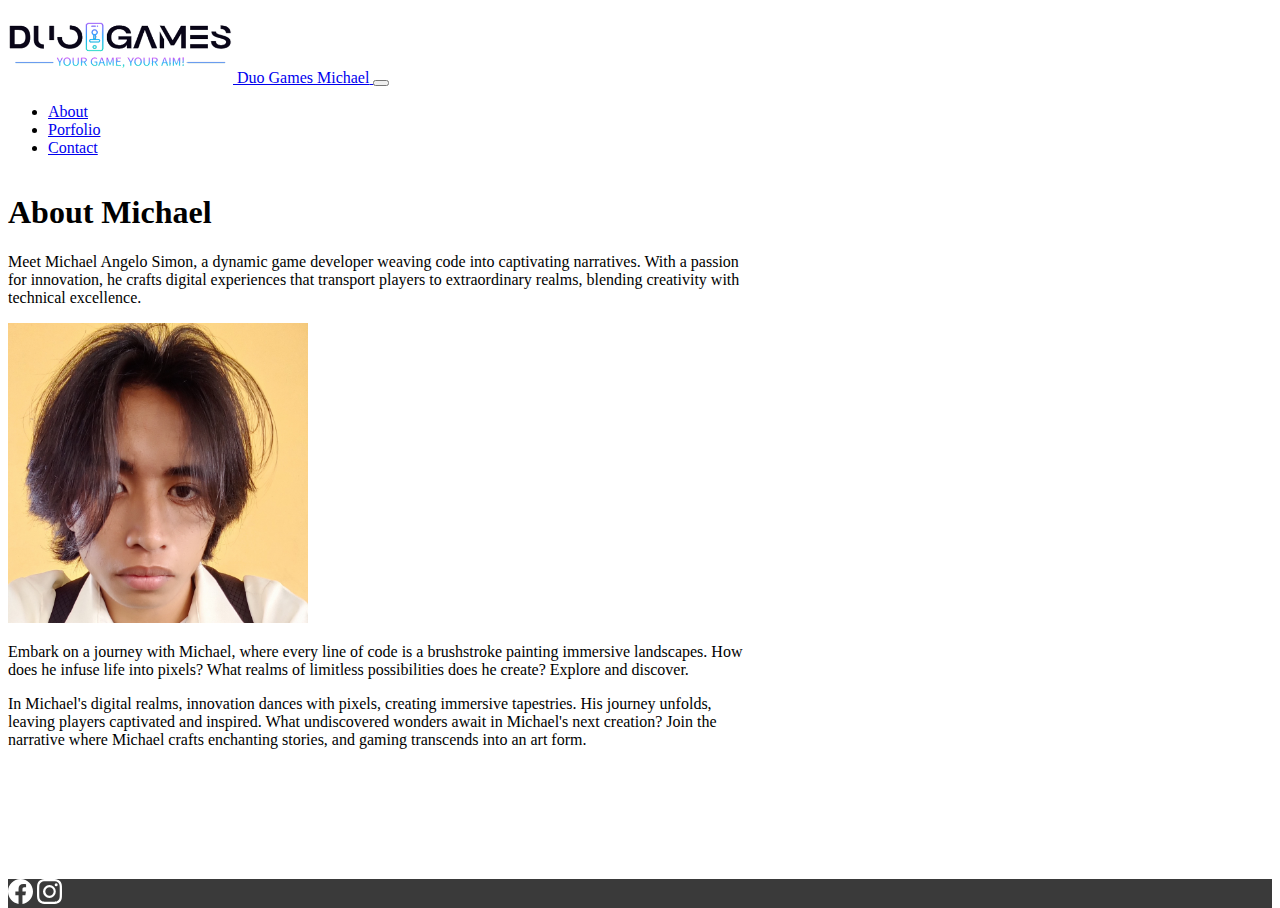
<file: about.html>
<!doctype html>
<html lang="en">
<head>
    <!-- Required meta tags -->
    <meta charset="utf-8">
    <meta name="viewport" content="width=device-width, initial-scale=1">
    <!-- Bootstrap CSS -->
    <link href="https://cdn.jsdelivr.net/npm/bootstrap@5.3.2/dist/css/bootstrap.min.css" rel="stylesheet" integrity="sha384-T3c6CoIi6uLrA9TneNEoa7RxnatzjcDSCmG1MXxSR1GAsXEV/Dwwykc2MPK8M2HN" crossorigin="anonymous">
    <link href="css/custom.css" rel="stylesheet" >
    <title>About | Duo Games Michael</title>
</head>
<body>
    <div class="container px-0">
        <nav class="navbar navbar-expand-lg navbar-light">
            <div class="container">
            <a class="navbar-brand" href="index.html">
                <img src="images/duogamelogo.png" width="225" height="75" alt="logo for Duo Games Michael">
                <span class="d-none">Duo Games Michael</span>
            </a>
            <button
            class="navbar-toggler"
            type="button"
            data-bs-toggle="collapse"
            data-bs-target="#navbarNav"
            aria-controls="navbarNav"
            aria-expanded="false"
            aria-label="Toggle Navigation"
            >
                <span class="navbar-toggler-icon"></span>
            </button>
            <div class="collapse navbar-collapse" id="navbarNav">
                <ul class="navbar-nav ms-auto text-center">
                    <li class="nav-item">
                        <a href="about.html" class="nav-link active">About</a>
                    </li>

                    <li class="nav-item">
                        <a href="portfolio.html" class="nav-link ">Porfolio</a>
                    </li>
                    <li class="nav-item">
                        <a href="contact.html" class="nav-link">Contact</a>
                    </li>
                </ul>
            </div>
        </nav>
    </div>
    <main>
        <div class="singleCol mx-auto my-2 my-md-4">
            <div class="container overflow-hidden">
            <h1>About Michael</h1>
            <p class="lead">Meet Michael Angelo Simon, a dynamic game developer weaving code into captivating narratives. With a passion for innovation, he crafts digital experiences that transport players to extraordinary realms, blending creativity with technical excellence.</p>
            <p class="text-center"><img src="images/michael.jpg" alt="" class="float-sm-none float-md-end" height="300" width="300"> </p>
            <p>Embark on a journey with Michael, where every line of code is a brushstroke painting immersive landscapes. How does he infuse life into pixels? What realms of limitless possibilities does he create? Explore and discover.</p>
            <p>In Michael's digital realms, innovation dances with pixels, creating immersive tapestries. His journey unfolds, leaving players captivated and inspired. What undiscovered wonders await in Michael's next creation? Join the narrative where Michael crafts enchanting stories, and gaming transcends into an art form.</p>
            </div>
        </div>
        
    </main>
    <footer class="py-4">
            <div class="d-flex flex-row justify-content-center">
                <a href="#"><svg xmlns="http://www.w3.org/2000/svg" width="25" height="25" fill="currentColor" class="bi bi-facebook" viewBox="0 0 16 16">
                    <path d="M16 8.049c0-4.446-3.582-8.05-8-8.05C3.58 0-.002 3.603-.002 8.05c0 4.017 2.926 7.347 6.75 7.951v-5.625h-2.03V8.05H6.75V6.275c0-2.017 1.195-3.131 3.022-3.131.876 0 1.791.157 1.791.157v1.98h-1.009c-.993 0-1.303.621-1.303 1.258v1.51h2.218l-.354 2.326H9.25V16c3.824-.604 6.75-3.934 6.75-7.951z"/>
                  </svg></a>
                <a href="#">
                    <svg xmlns="http://www.w3.org/2000/svg" width="25" height="25" fill="currentColor" class="bi bi-instagram" viewBox="0 0 16 16">
                        <path d="M8 0C5.829 0 5.556.01 4.703.048 3.85.088 3.269.222 2.76.42a3.917 3.917 0 0 0-1.417.923A3.927 3.927 0 0 0 .42 2.76C.222 3.268.087 3.85.048 4.7.01 5.555 0 5.827 0 8.001c0 2.172.01 2.444.048 3.297.04.852.174 1.433.372 1.942.205.526.478.972.923 1.417.444.445.89.719 1.416.923.51.198 1.09.333 1.942.372C5.555 15.99 5.827 16 8 16s2.444-.01 3.298-.048c.851-.04 1.434-.174 1.943-.372a3.916 3.916 0 0 0 1.416-.923c.445-.445.718-.891.923-1.417.197-.509.332-1.09.372-1.942C15.99 10.445 16 10.173 16 8s-.01-2.445-.048-3.299c-.04-.851-.175-1.433-.372-1.941a3.926 3.926 0 0 0-.923-1.417A3.911 3.911 0 0 0 13.24.42c-.51-.198-1.092-.333-1.943-.372C10.443.01 10.172 0 7.998 0h.003zm-.717 1.442h.718c2.136 0 2.389.007 3.232.046.78.035 1.204.166 1.486.275.373.145.64.319.92.599.28.28.453.546.598.92.11.281.24.705.275 1.485.039.843.047 1.096.047 3.231s-.008 2.389-.047 3.232c-.035.78-.166 1.203-.275 1.485a2.47 2.47 0 0 1-.599.919c-.28.28-.546.453-.92.598-.28.11-.704.24-1.485.276-.843.038-1.096.047-3.232.047s-2.39-.009-3.233-.047c-.78-.036-1.203-.166-1.485-.276a2.478 2.478 0 0 1-.92-.598 2.48 2.48 0 0 1-.6-.92c-.109-.281-.24-.705-.275-1.485-.038-.843-.046-1.096-.046-3.233 0-2.136.008-2.388.046-3.231.036-.78.166-1.204.276-1.486.145-.373.319-.64.599-.92.28-.28.546-.453.92-.598.282-.11.705-.24 1.485-.276.738-.034 1.024-.044 2.515-.045v.002zm4.988 1.328a.96.96 0 1 0 0 1.92.96.96 0 0 0 0-1.92zm-4.27 1.122a4.109 4.109 0 1 0 0 8.217 4.109 4.109 0 0 0 0-8.217zm0 1.441a2.667 2.667 0 1 1 0 5.334 2.667 2.667 0 0 1 0-5.334z"/>
                      </svg>
                </a>
            </div>
        </footer>
    <script src="https://cdn.jsdelivr.net/npm/bootstrap@5.3.2/dist/js/bootstrap.bundle.min.js" integrity="sha384-C6RzsynM9kWDrMNeT87bh95OGNyZPhcTNXj1NW7RuBCsyN/o0jlpcV8Qyq46cDfL" crossorigin="anonymous"></script>
</body>
</html>
</file>
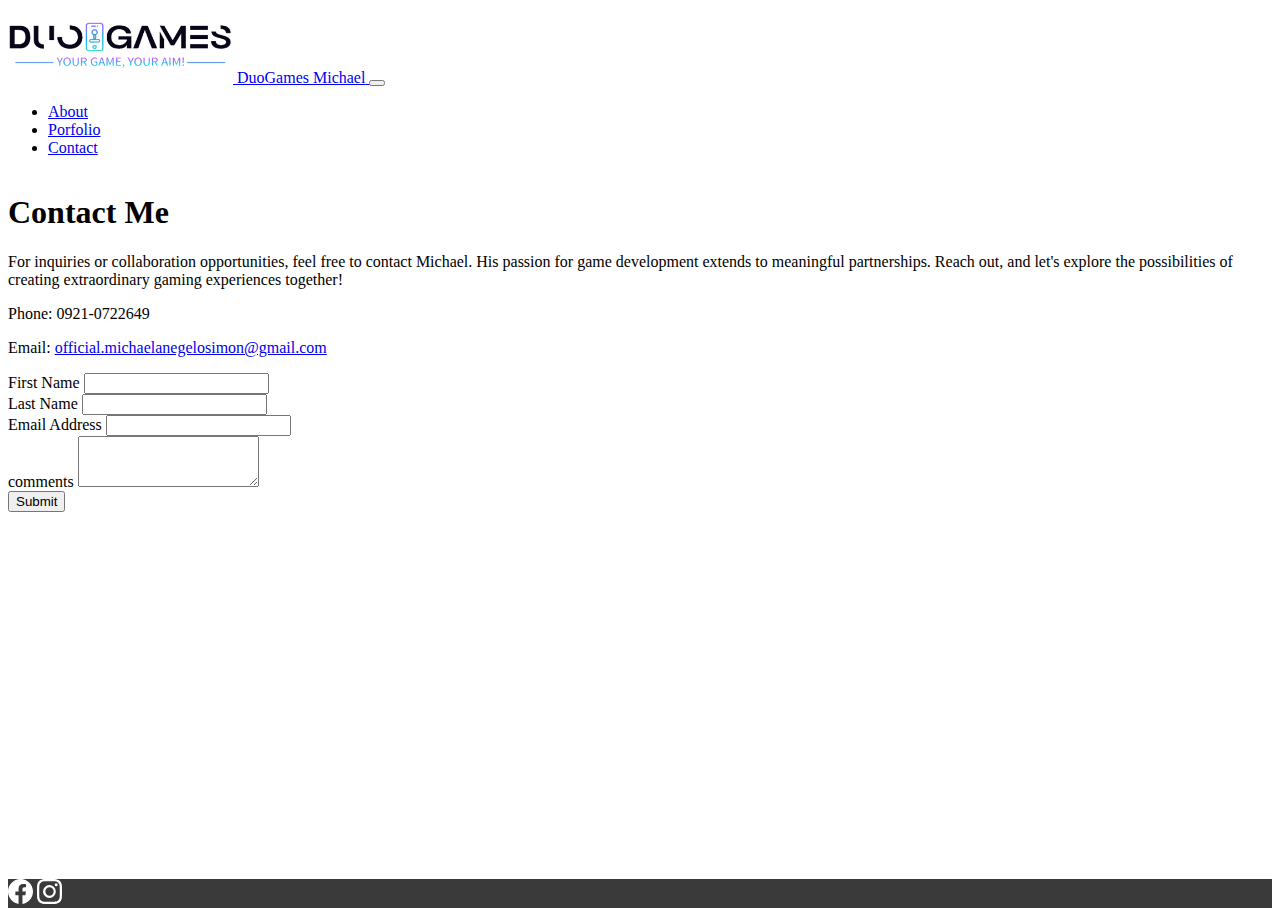
<file: contact.html>
<!doctype html>
<html lang="en">
<head>
    <meta charset="utf-8">
    <meta name="viewport" content="width=device-width, initial-scale=1">
    <!-- Bootstrap CSS -->
    <link href="https://cdn.jsdelivr.net/npm/bootstrap@5.3.2/dist/css/bootstrap.min.css" rel="stylesheet" integrity="sha384-T3c6CoIi6uLrA9TneNEoa7RxnatzjcDSCmG1MXxSR1GAsXEV/Dwwykc2MPK8M2HN" crossorigin="anonymous">
    <link href="css/custom.css" rel="stylesheet" >
    <title>Contact Me | DuoGames Michael</title>
</head>
<body>
    <div class="container px-0">
        <nav class="navbar navbar-expand-lg navbar-light">
            <div class="container">
            <a class="navbar-brand" href="index.html">
                <img src="images/duogamelogo.png" width="225" height="75" alt="logo for Jon
                Smith Designs">
                <span class="d-none">DuoGames Michael</span>
            </a>
            <button
            class="navbar-toggler"
            type="button"
            data-bs-toggle="collapse"
            data-bs-target="#navbarNav"
            aria-controls="navbarNav"
            aria-expanded="false"
            aria-label="Toggle Navigation"
            >
                <span class="navbar-toggler-icon"></span>
            </button>
            <div class="collapse navbar-collapse" id="navbarNav">
                <ul class="navbar-nav ms-auto text-center">
                    <li class="nav-item">
                        <a href="about.html" class="nav-link">About</a>
                    </li>

                    <li class="nav-item">
                        <a href="portfolio.html" class="nav-link">Porfolio</a>
                    </li>
                    <li class="nav-item">
                        <a href="contact.html" class="nav-link active">Contact</a>
                    </li>
                </ul>
            </div>
        </nav>
    </div>
    <main>
        <div class="container my-2">
            <h1>Contact Me</h1>
            <div class="row g-5">
                <div class="col-md-6">
                    <p>For inquiries or collaboration opportunities, feel free to contact Michael. His passion for game development extends to meaningful partnerships. Reach out, and let's explore the possibilities of creating extraordinary gaming experiences together!</p>
                <p>Phone: 0921-0722649</p>
                <p>Email: <a href="mailto:official.michaelanegelosimon@gmail.com">official.michaelanegelosimon@gmail.com</a></p>
                </div>
                <div class="col-md-6">
                    <form>
                        <div class="row g-2">
                            <div class="col-md-6">
                                <label for="firstName" class="form-label">First Name</label>
                                <input type="text" name="first-name" class="form-control" id="firstName">
                            </div>
                            <div class="col-md-6">
                                <label for="LastName" class="form-label">Last Name</label>
                                <input type="text" name="last-name" class="form-control" id="lastName">
                            </div>
                            <div class="col-12">
                                <label for="email" class="form-label">Email Address</label>
                                <input type="text" name="email" class="form-control" id="email">
                            </div>
                            <div class="col-12">
                                <label for="comments" class="form-label">comments</label>
                                <textarea name="comments" class="form-control" id="comments" rows="3"></textarea>
                            </div>
                            <div class="col-12 mb-1">
                                <button type="submit" class="btn btn-primary">Submit</button>
                            </div>
                        </div>
                    </form>
                </div>
            </div>
        </div>
    </main>
    <footer class="py-4">
        <div class="d-flex flex-row justify-content-center">
            <a href="#"><svg xmlns="http://www.w3.org/2000/svg" width="25" height="25" fill="currentColor" class="bi bi-facebook" viewBox="0 0 16 16">
                <path d="M16 8.049c0-4.446-3.582-8.05-8-8.05C3.58 0-.002 3.603-.002 8.05c0 4.017 2.926 7.347 6.75 7.951v-5.625h-2.03V8.05H6.75V6.275c0-2.017 1.195-3.131 3.022-3.131.876 0 1.791.157 1.791.157v1.98h-1.009c-.993 0-1.303.621-1.303 1.258v1.51h2.218l-.354 2.326H9.25V16c3.824-.604 6.75-3.934 6.75-7.951z"/>
              </svg></a>
            <a href="#">
                <svg xmlns="http://www.w3.org/2000/svg" width="25" height="25" fill="currentColor" class="bi bi-instagram" viewBox="0 0 16 16">
                    <path d="M8 0C5.829 0 5.556.01 4.703.048 3.85.088 3.269.222 2.76.42a3.917 3.917 0 0 0-1.417.923A3.927 3.927 0 0 0 .42 2.76C.222 3.268.087 3.85.048 4.7.01 5.555 0 5.827 0 8.001c0 2.172.01 2.444.048 3.297.04.852.174 1.433.372 1.942.205.526.478.972.923 1.417.444.445.89.719 1.416.923.51.198 1.09.333 1.942.372C5.555 15.99 5.827 16 8 16s2.444-.01 3.298-.048c.851-.04 1.434-.174 1.943-.372a3.916 3.916 0 0 0 1.416-.923c.445-.445.718-.891.923-1.417.197-.509.332-1.09.372-1.942C15.99 10.445 16 10.173 16 8s-.01-2.445-.048-3.299c-.04-.851-.175-1.433-.372-1.941a3.926 3.926 0 0 0-.923-1.417A3.911 3.911 0 0 0 13.24.42c-.51-.198-1.092-.333-1.943-.372C10.443.01 10.172 0 7.998 0h.003zm-.717 1.442h.718c2.136 0 2.389.007 3.232.046.78.035 1.204.166 1.486.275.373.145.64.319.92.599.28.28.453.546.598.92.11.281.24.705.275 1.485.039.843.047 1.096.047 3.231s-.008 2.389-.047 3.232c-.035.78-.166 1.203-.275 1.485a2.47 2.47 0 0 1-.599.919c-.28.28-.546.453-.92.598-.28.11-.704.24-1.485.276-.843.038-1.096.047-3.232.047s-2.39-.009-3.233-.047c-.78-.036-1.203-.166-1.485-.276a2.478 2.478 0 0 1-.92-.598 2.48 2.48 0 0 1-.6-.92c-.109-.281-.24-.705-.275-1.485-.038-.843-.046-1.096-.046-3.233 0-2.136.008-2.388.046-3.231.036-.78.166-1.204.276-1.486.145-.373.319-.64.599-.92.28-.28.546-.453.92-.598.282-.11.705-.24 1.485-.276.738-.034 1.024-.044 2.515-.045v.002zm4.988 1.328a.96.96 0 1 0 0 1.92.96.96 0 0 0 0-1.92zm-4.27 1.122a4.109 4.109 0 1 0 0 8.217 4.109 4.109 0 0 0 0-8.217zm0 1.441a2.667 2.667 0 1 1 0 5.334 2.667 2.667 0 0 1 0-5.334z"/>
                  </svg>
            </a>
        </div>
    </footer>
    <script src="https://cdn.jsdelivr.net/npm/bootstrap@5.3.2/dist/js/bootstrap.bundle.min.js" integrity="sha384-C6RzsynM9kWDrMNeT87bh95OGNyZPhcTNXj1NW7RuBCsyN/o0jlpcV8Qyq46cDfL" crossorigin="anonymous"></script>
</body>
</html>
</file>
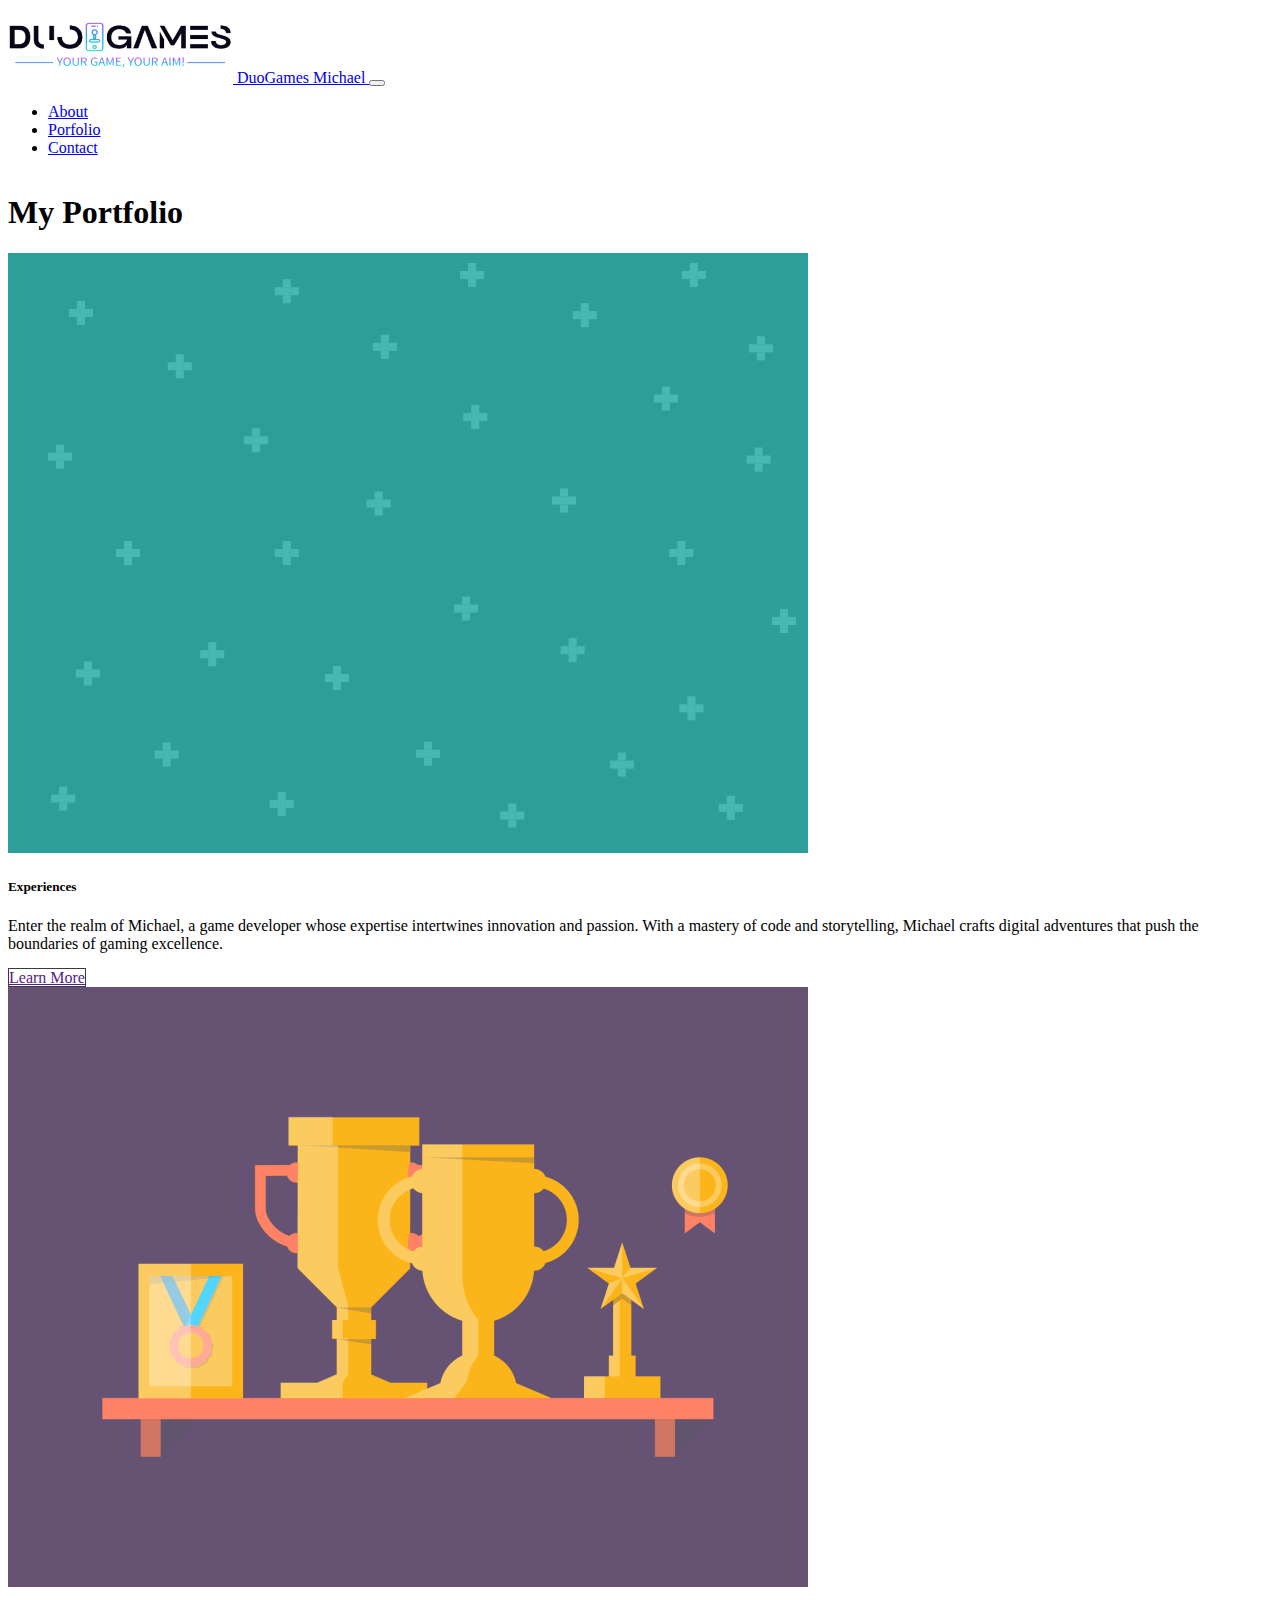
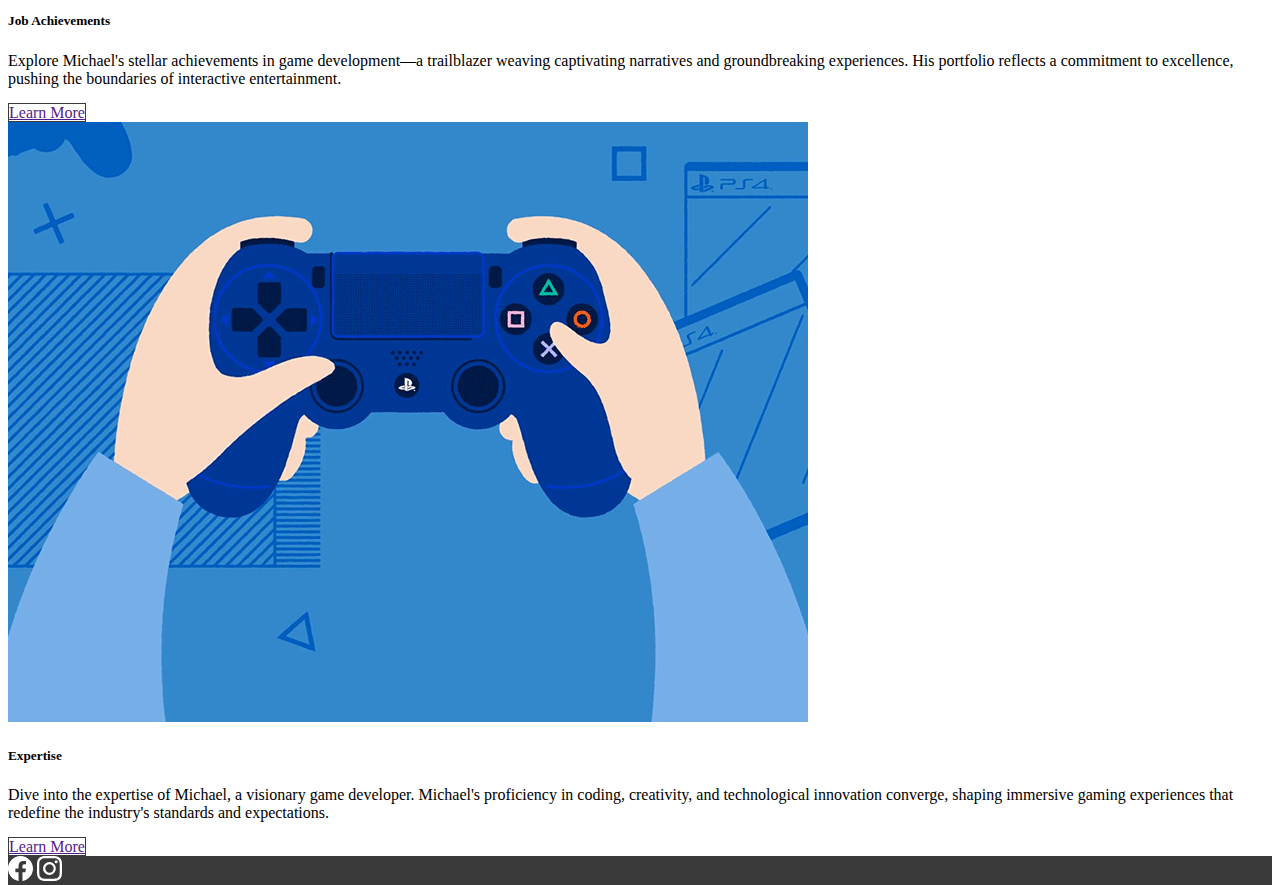
<file: portfolio.html>
<!doctype html>
<html lang="en">
<head>
    <meta charset="utf-8">
    <meta name="viewport" content="width=device-width, initial-scale=1">
    <!-- Bootstrap CSS -->
    <link href="https://cdn.jsdelivr.net/npm/bootstrap@5.3.2/dist/css/bootstrap.min.css" rel="stylesheet" integrity="sha384-T3c6CoIi6uLrA9TneNEoa7RxnatzjcDSCmG1MXxSR1GAsXEV/Dwwykc2MPK8M2HN" crossorigin="anonymous">
    <link href="css/custom.css" rel="stylesheet" >
    <title>Porfolio | DuoGames Michael</title>
</head>
<body>
    <div class="container px-0">
        <nav class="navbar navbar-expand-lg navbar-light">
            <div class="container">
            <a class="navbar-brand" href="index.html">
                <img src="images/duogamelogo.png" width="225" height="75" alt="logo for Jon
                Smith Designs">
                <span class="d-none">DuoGames Michael</span>
            </a>
            <button
            class="navbar-toggler"
            type="button"
            data-bs-toggle="collapse"
            data-bs-target="#navbarNav"
            aria-controls="navbarNav"
            aria-expanded="false"
            aria-label="Toggle Navigation"
            >
                <span class="navbar-toggler-icon"></span>
            </button>
            <div class="collapse navbar-collapse" id="navbarNav">
                <ul class="navbar-nav ms-auto text-center">
                    <li class="nav-item">
                        <a href="about.html" class="nav-link">About</a>
                    </li>

                    <li class="nav-item">
                        <a href="portfolio.html" class="nav-link active">Porfolio</a>
                    </li>
                    <li class="nav-item">
                        <a href="contact.html" class="nav-link">Contact</a>
                    </li>
                </ul>
            </div>
        </nav>
    </div>
    <main>
        <div class="container my-2 py-md-4">
            <h1>My Portfolio</h1>
            <div class="row mt-1 g-2 gm-3">
                <div class="col-12 col-md-6 col-lg-4">
                    <div class="card">
                        <img src="images/levelup-dribbble.gif" alt="dining room" class="card-img-top">
                        <div class="card-body">
                            <h5 class="card-title">Experiences</h5>
                            <p class="card-text">Enter the realm of Michael, a game developer whose expertise intertwines innovation and passion. With a mastery of code and storytelling, Michael crafts digital adventures that push the boundaries of gaming excellence.</p>
                            <a href="" class="btn btn-outline-dark">Learn More</a>
                        </div>
                        
                    </div>
                </div>
                <div class="col-12 col-md-6 col-lg-4">
                    <div class="card">
                        <img src="images/8840b8d2c07bf805cdab22c0e4b54f59.gif" alt="office" class="card-img-top">
                        <div class="card-body">
                            <h5 class="card-title">Job Achievements</h5>
                            <p class="card-text">Explore Michael's stellar achievements in game development—a trailblazer weaving captivating narratives and groundbreaking experiences. His portfolio reflects a commitment to excellence, pushing the boundaries of interactive entertainment.</p>
                            <a href="" class="btn btn-outline-dark">Learn More</a>
                        </div>
                        
                    </div>
                </div>
                <div class="col-12 col-md-6 col-lg-4">
                    <div class="card">
                        <img src="images/ed773e81dfb2fc357036cf5048efb14a.gif" alt="sitting area" class="card-img-top">
                        <div class="card-body">
                            <h5 class="card-title">Expertise</h5>
                            <p class="card-text">Dive into the expertise of Michael, a visionary game developer. Michael's proficiency in coding, creativity, and technological innovation converge, shaping immersive gaming experiences that redefine the industry's standards and expectations.</p>
                            <a href="" class="btn btn-outline-dark">Learn More</a>
                        </div>
                        
                    </div>
                </div>
            </div>
        </div>
    </main>
    <footer class="py-4">
        <div class="d-flex flex-row justify-content-center">
            <a href="#"><svg xmlns="http://www.w3.org/2000/svg" width="25" height="25" fill="currentColor" class="bi bi-facebook" viewBox="0 0 16 16">
                <path d="M16 8.049c0-4.446-3.582-8.05-8-8.05C3.58 0-.002 3.603-.002 8.05c0 4.017 2.926 7.347 6.75 7.951v-5.625h-2.03V8.05H6.75V6.275c0-2.017 1.195-3.131 3.022-3.131.876 0 1.791.157 1.791.157v1.98h-1.009c-.993 0-1.303.621-1.303 1.258v1.51h2.218l-.354 2.326H9.25V16c3.824-.604 6.75-3.934 6.75-7.951z"/>
              </svg></a>
            <a href="#">
                <svg xmlns="http://www.w3.org/2000/svg" width="25" height="25" fill="currentColor" class="bi bi-instagram" viewBox="0 0 16 16">
                    <path d="M8 0C5.829 0 5.556.01 4.703.048 3.85.088 3.269.222 2.76.42a3.917 3.917 0 0 0-1.417.923A3.927 3.927 0 0 0 .42 2.76C.222 3.268.087 3.85.048 4.7.01 5.555 0 5.827 0 8.001c0 2.172.01 2.444.048 3.297.04.852.174 1.433.372 1.942.205.526.478.972.923 1.417.444.445.89.719 1.416.923.51.198 1.09.333 1.942.372C5.555 15.99 5.827 16 8 16s2.444-.01 3.298-.048c.851-.04 1.434-.174 1.943-.372a3.916 3.916 0 0 0 1.416-.923c.445-.445.718-.891.923-1.417.197-.509.332-1.09.372-1.942C15.99 10.445 16 10.173 16 8s-.01-2.445-.048-3.299c-.04-.851-.175-1.433-.372-1.941a3.926 3.926 0 0 0-.923-1.417A3.911 3.911 0 0 0 13.24.42c-.51-.198-1.092-.333-1.943-.372C10.443.01 10.172 0 7.998 0h.003zm-.717 1.442h.718c2.136 0 2.389.007 3.232.046.78.035 1.204.166 1.486.275.373.145.64.319.92.599.28.28.453.546.598.92.11.281.24.705.275 1.485.039.843.047 1.096.047 3.231s-.008 2.389-.047 3.232c-.035.78-.166 1.203-.275 1.485a2.47 2.47 0 0 1-.599.919c-.28.28-.546.453-.92.598-.28.11-.704.24-1.485.276-.843.038-1.096.047-3.232.047s-2.39-.009-3.233-.047c-.78-.036-1.203-.166-1.485-.276a2.478 2.478 0 0 1-.92-.598 2.48 2.48 0 0 1-.6-.92c-.109-.281-.24-.705-.275-1.485-.038-.843-.046-1.096-.046-3.233 0-2.136.008-2.388.046-3.231.036-.78.166-1.204.276-1.486.145-.373.319-.64.599-.92.28-.28.546-.453.92-.598.282-.11.705-.24 1.485-.276.738-.034 1.024-.044 2.515-.045v.002zm4.988 1.328a.96.96 0 1 0 0 1.92.96.96 0 0 0 0-1.92zm-4.27 1.122a4.109 4.109 0 1 0 0 8.217 4.109 4.109 0 0 0 0-8.217zm0 1.441a2.667 2.667 0 1 1 0 5.334 2.667 2.667 0 0 1 0-5.334z"/>
                  </svg>
            </a>
        </div>
    </footer>
    <script src="https://cdn.jsdelivr.net/npm/bootstrap@5.3.2/dist/js/bootstrap.bundle.min.js" integrity="sha384-C6RzsynM9kWDrMNeT87bh95OGNyZPhcTNXj1NW7RuBCsyN/o0jlpcV8Qyq46cDfL" crossorigin="anonymous"></script>
</body>
</html>
</file>
<file: css/custom.css>
html, body {
    height: 100%;
}

body {
    display: flex;
    flex-direction: column;
}

main {
    flex: 1 0 auto;
}

header {
    background: no-repeat center;
    background-size: cover;
    color: white;
}

.color-overlay {
    background-color: rgba(0, 0, 0, 0.4);
    min-height: 60vh;
}

.singleCol {
    max-width: 750px;    
}

footer {
    background-color: #3a3a3a;
    flex-shrink: 0;
}

footer a{
    color: white;
}

footer a:hover{
    color: #bfbfbf;
}

@media (max-width: 767.90px){
    .color-overlay{
        min-height: 30vh;
    }
}

.btn-outline-dark{
    border: #3a3a3a solid 1px;
}

.btn-outline-dark:hover {
    background-color:#3a3a3a;
}
</file>
